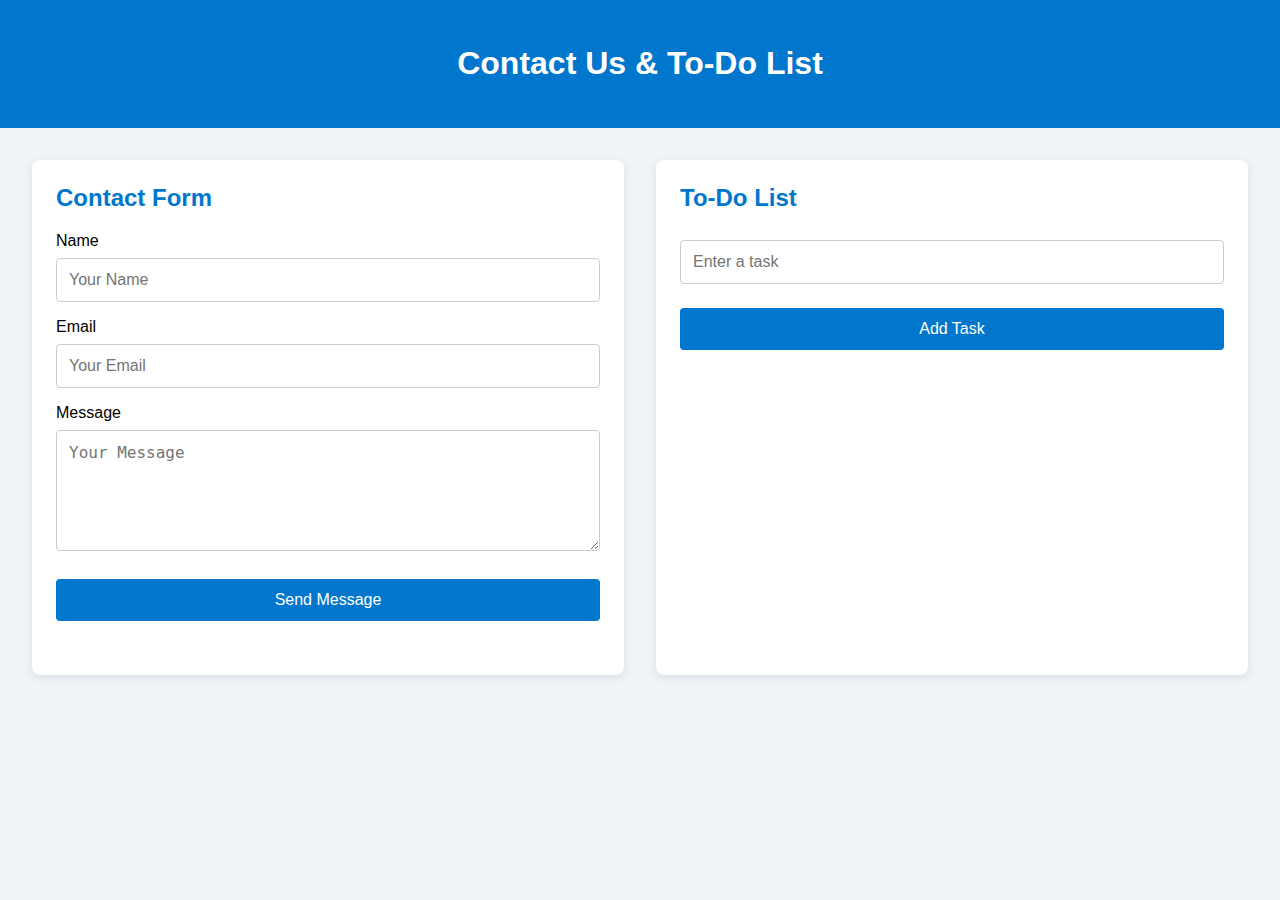
<file: Task-2/task-2.html>
<!DOCTYPE html>
<html lang="en">
<head>
  <meta charset="UTF-8" />
  <meta name="viewport" content="width=device-width, initial-scale=1.0" />
  <title>Contact & To-Do App</title>
  <style>
    * {
      box-sizing: border-box;
    }

    body {
      font-family: Arial, sans-serif;
      margin: 0;
      padding: 0;
      background-color: #f0f4f8;
    }

    header {
      background-color:#0077cc;
      color: white;
      padding: 1.5rem;
      text-align: center;
    }

    main {
      display: grid;
      grid-template-columns: 1fr 1fr;
      gap: 2rem;
      padding: 2rem;
    }

    section {
      background: #fff;
      padding: 1.5rem;
      border-radius: 8px;
      box-shadow: 0 2px 8px rgba(0, 0, 0, 0.1);
    }

    h2 {
      margin-top: 0;
      color: #0077cc;
    }

    input, textarea, button {
      width: 100%;
      padding: 0.75rem;
      margin-top: 0.5rem;
      margin-bottom: 1rem;
      border: 1px solid #ccc;
      border-radius: 4px;
      font-size: 1rem;
    }

    button {
      background-color: #0077cc;
      color: white;
      border: none;
      cursor: pointer;
    }

    button:hover {
      background-color: #005fa3;
    }

    .form-error {
      color: red;
      font-size: 0.9rem;
    }

    ul {
      list-style-type: none;
      padding-left: 0;
    }

    li {
      padding: 0.5rem 0.75rem;
      background: #eaf3fc;
      margin-bottom: 0.5rem;
      border-radius: 4px;
      display: flex;
      justify-content: space-between;
      align-items: center;
    }

    li button {
      width: auto;
      padding: 0.4rem 0.7rem;
      background-color: #ff4d4d;
    }

    @media (max-width: 768px) {
      main {
        grid-template-columns: 1fr;
      }
    }
  </style>
</head>
<body>

  <header>
    <h1>Contact Us & To-Do List</h1>
  </header>

  <main>
    <!-- Contact Form -->
    <section>
      <h2>Contact Form</h2>
      <form id="contactForm">
        <label for="name">Name</label>
        <input type="text" id="name" placeholder="Your Name" required />

        <label for="email">Email</label>
        <input type="email" id="email" placeholder="Your Email" required />

        <label for="message">Message</label>
        <textarea id="message" rows="5" placeholder="Your Message" required></textarea>

        <button type="submit">Send Message</button>
        <p class="form-error" id="formError"></p>
      </form>
    </section>

    <!-- To-Do List -->
    <section>
      <h2>To-Do List</h2>
      <input type="text" id="taskInput" placeholder="Enter a task" />
      <button id="addTaskBtn">Add Task</button>
      <ul id="taskList"></ul>
    </section>
  </main>

  <script>
    // FORM VALIDATION
    document.getElementById('contactForm').addEventListener('submit', function(e) {
      e.preventDefault();
      const name = document.getElementById('name').value.trim();
      const email = document.getElementById('email').value.trim();
      const message = document.getElementById('message').value.trim();
      const errorDisplay = document.getElementById('formError');
      const emailRegex = /^[^\\s@]+@[^\\s@]+\\.[^\\s@]+$/;

      if (!name || !email || !message) {
        errorDisplay.textContent = 'Please fill in all fields.';
        return;
      }

      if (!emailRegex.test(email)) {
        errorDisplay.textContent = 'Please enter a valid email address.';
        return;
      }

      errorDisplay.style.color = 'green';
      errorDisplay.textContent = 'Message sent successfully!';
      this.reset();
    });

    // TO-DO LIST LOGIC
    document.getElementById('addTaskBtn').addEventListener('click', function() {
      const taskInput = document.getElementById('taskInput');
      const taskValue = taskInput.value.trim();
      const taskList = document.getElementById('taskList');

      if (taskValue === '') return;

      const li = document.createElement('li');
      li.textContent = taskValue;

      const deleteBtn = document.createElement('button');
      deleteBtn.textContent = 'Delete';
      deleteBtn.onclick = () => li.remove();

      li.appendChild(deleteBtn);
      taskList.appendChild(li);
      taskInput.value = '';
    });
  </script>

</body>
</html>
</file>
